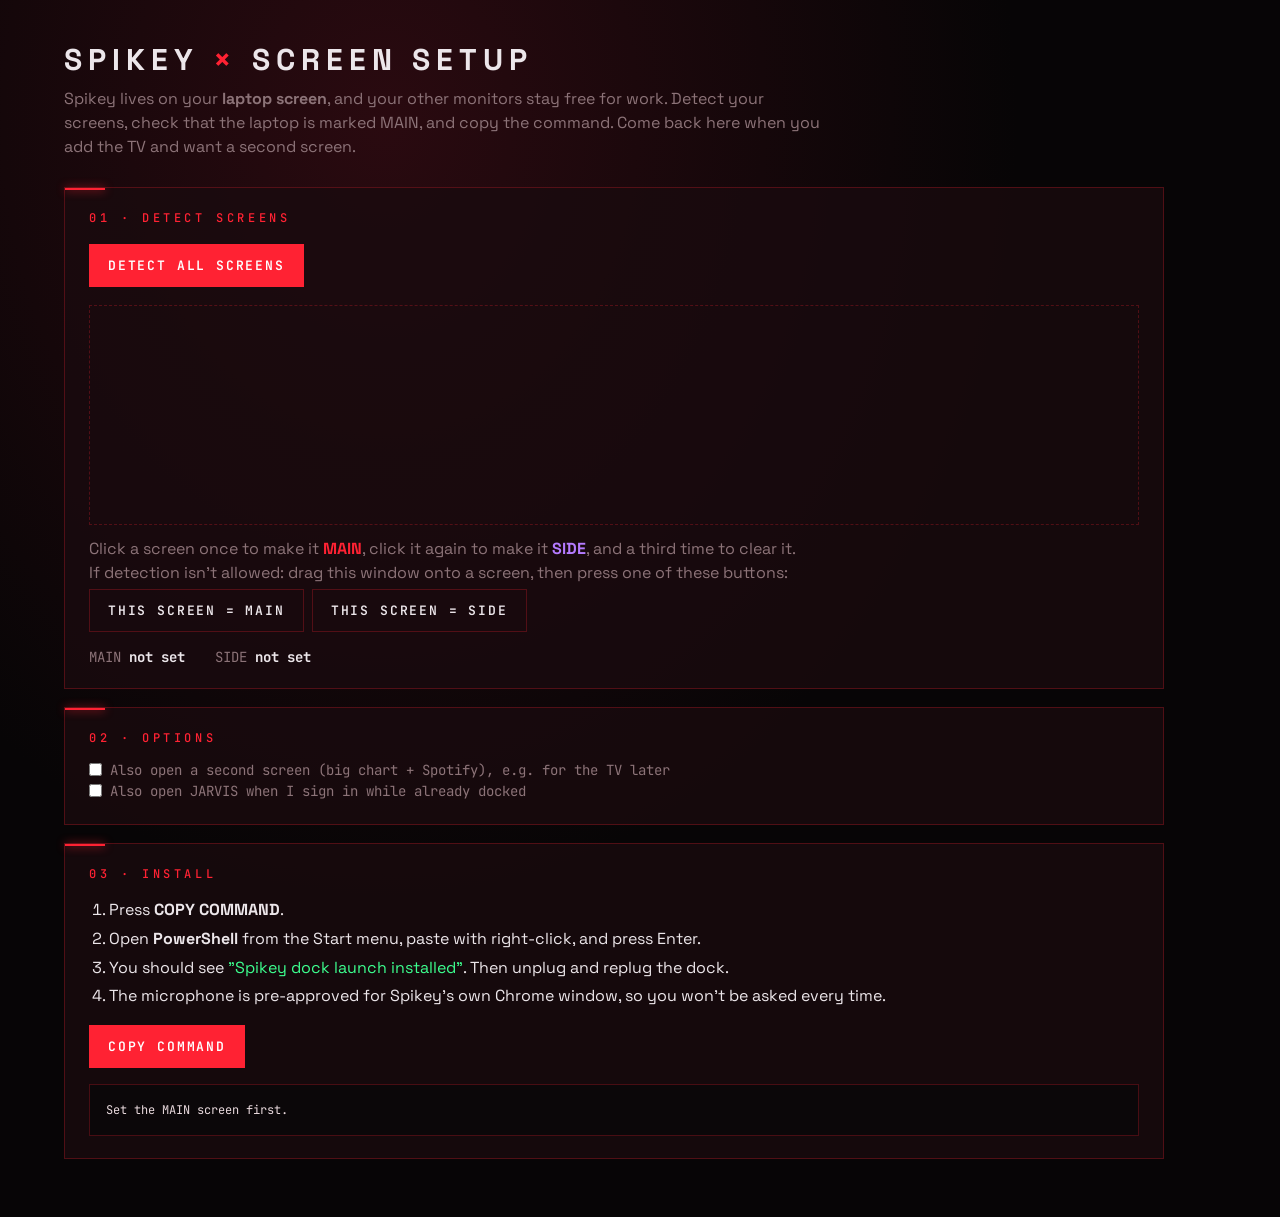
<file: spikey-src/device/spikey-setup.html>
<!DOCTYPE html>
<html lang="en">
<head>
<meta charset="utf-8">
<meta name="viewport" content="width=device-width, initial-scale=1">
<title>Spikey Screen Setup</title>
<link href="https://fonts.googleapis.com/css2?family=Space+Grotesk:wght@400;500;700&family=JetBrains+Mono:wght@400;500&display=swap" rel="stylesheet">
<style>
  :root{--bg:#070506;--panel:rgba(26,10,14,.8);--line:rgba(255,34,51,.25);--red:#ff2233;--uv:#b57bff;--good:#3dff8f;--txt:#ece6ea;--mute:#8c7378}
  *{box-sizing:border-box;margin:0;padding:0}
  body{background:radial-gradient(ellipse at 30% 10%,#2a0a10,transparent 50%),var(--bg);color:var(--txt);font-family:'Space Grotesk',sans-serif;min-height:100vh;padding:40px 5vw}
  h1{font-size:30px;letter-spacing:.2em}h1 b{color:var(--red)}
  .sub{color:var(--mute);margin:8px 0 28px;font-size:16px;max-width:760px;line-height:1.5}
  .step{background:var(--panel);border:1px solid var(--line);padding:22px 24px;margin-bottom:18px;max-width:1100px;position:relative}
  .step::before{content:"";position:absolute;left:0;top:0;width:40px;height:2px;background:var(--red);box-shadow:0 0 10px var(--red)}
  .step h2{font:500 12px 'JetBrains Mono';letter-spacing:.3em;color:var(--red);margin-bottom:14px}
  button{font:600 13px 'JetBrains Mono';letter-spacing:.14em;padding:12px 18px;background:transparent;color:var(--txt);border:1px solid var(--line);cursor:pointer;margin:4px 8px 4px 0}
  button:hover{border-color:var(--red)}
  button.main{background:var(--red);border-color:var(--red);color:#fff}
  button.side{background:var(--uv);border-color:var(--uv);color:#000}
  #map{position:relative;height:220px;border:1px dashed var(--line);margin-top:14px}
  .mon{position:absolute;border:1px solid var(--mute);background:rgba(255,255,255,.03);display:flex;flex-direction:column;align-items:center;justify-content:center;gap:4px;font:500 12px 'JetBrains Mono';cursor:pointer;text-align:center;padding:4px}
  .mon.main{border-color:var(--red);background:rgba(255,34,51,.18)}
  .mon.side{border-color:var(--uv);background:rgba(181,123,255,.18)}
  .mon small{color:var(--mute);font-size:10px}
  .mon b{font-size:11px;letter-spacing:.15em}
  .row{display:flex;gap:30px;flex-wrap:wrap;margin-top:12px;font:400 14px 'JetBrains Mono'}
  .row span{color:var(--mute)}
  pre{background:#0b0709;border:1px solid var(--line);padding:16px;font:400 12px/1.5 'JetBrains Mono';color:#e9d9dd;max-height:300px;overflow:auto;white-space:pre-wrap;word-break:break-all;margin-top:12px}
  .ok{color:var(--good)}.warn{color:#ffb547}
  ol{margin:10px 0 0 20px;line-height:1.8;color:var(--txt)}
  label{display:inline-flex;align-items:center;gap:8px;font:400 14px 'JetBrains Mono';color:var(--mute);margin-right:18px}
</style>
</head>
<body>
<h1>SPIKEY <b>×</b> SCREEN SETUP</h1>
<p class="sub">Spikey lives on your <b>laptop screen</b>, and your other monitors stay free for work. Detect your screens, check that the laptop is marked MAIN, and copy the command. Come back here when you add the TV and want a second screen.</p>

<div class="step">
  <h2>01 · DETECT SCREENS</h2>
  <button id="detect" class="main">DETECT ALL SCREENS</button>
  <span id="detectMsg" style="font:400 13px 'JetBrains Mono';color:var(--mute)"></span>
  <div id="map"></div>
  <p class="sub" style="margin:12px 0 0">Click a screen once to make it <b style="color:var(--red)">MAIN</b>, click it again to make it <b style="color:var(--uv)">SIDE</b>, and a third time to clear it.<br>
  If detection isn't allowed: drag this window onto a screen, then press one of these buttons:</p>
  <button id="hereMain">THIS SCREEN = MAIN</button><button id="hereSide">THIS SCREEN = SIDE</button>
  <div class="row"><div><span>MAIN </span><b id="mainInfo">not set</b></div><div><span>SIDE </span><b id="sideInfo">not set</b></div></div>
</div>

<div class="step">
  <h2>02 · OPTIONS</h2>
  <label><input type="checkbox" id="optSide"> Also open a second screen (big chart + Spotify), e.g. for the TV later</label>
  <label><input type="checkbox" id="optLogon"> Also open JARVIS when I sign in while already docked</label>
</div>

<div class="step">
  <h2>03 · INSTALL</h2>
  <ol>
    <li>Press <b>COPY COMMAND</b>.</li>
    <li>Open <b>PowerShell</b> from the Start menu, paste with right-click, and press Enter.</li>
    <li>You should see <span class="ok">"Spikey dock launch installed"</span>. Then unplug and replug the dock.</li>
    <li>The microphone is pre-approved for Spikey's own Chrome window, so you won't be asked every time.</li>
  </ol>
  <button id="copy" class="main" style="margin-top:14px">COPY COMMAND</button>
  <span id="copyMsg" style="font:400 13px 'JetBrains Mono'"></span>
  <pre id="out">Set the MAIN screen first.</pre>
</div>

<script>
const S = {screens:[], main:null, side:null};
const $ = id => document.getElementById(id);
const fmt = s => s ? `${s.label || 'Screen'} · ${s.width}×${s.height} at (${s.left}, ${s.top})` : 'not set';

function draw(){
  const map = $('map'); map.innerHTML = '';
  const list = S.screens.length ? S.screens : [S.main, S.side].filter(Boolean);
  if (!list.length) return;
  const minX = Math.min(...list.map(s => s.left)), minY = Math.min(...list.map(s => s.top));
  const maxX = Math.max(...list.map(s => s.left + s.width)), maxY = Math.max(...list.map(s => s.top + s.height));
  const sc = Math.min((map.clientWidth - 20)/(maxX - minX), (map.clientHeight - 20)/(maxY - minY));
  list.forEach(s => {
    const d = document.createElement('div');
    const role = S.main && same(S.main, s) ? 'main' : S.side && same(S.side, s) ? 'side' : '';
    d.className = 'mon ' + role;
    d.style.left = (10 + (s.left - minX)*sc) + 'px'; d.style.top = (10 + (s.top - minY)*sc) + 'px';
    d.style.width = (s.width*sc - 6) + 'px'; d.style.height = (s.height*sc - 6) + 'px';
    d.innerHTML = `<b>${role ? role.toUpperCase() : '—'}</b>${s.label || 'Screen'}<small>${s.width}×${s.height}${s.isPrimary ? ' · primary' : ''}</small>`;
    d.onclick = () => {
      if (role === ''){ S.main = s; if (S.side && same(S.side, s)) S.side = null; }
      else if (role === 'main'){ S.main = null; S.side = s; }
      else { S.side = null; }
      update();
    };
    map.appendChild(d);
  });
}
const same = (a, b) => a.left === b.left && a.top === b.top && a.width === b.width;

$('detect').onclick = async () => {
  try{
    if (!('getScreenDetails' in window)) throw new Error('unsupported');
    const d = await window.getScreenDetails();
    S.screens = d.screens.map(s => ({left:s.left, top:s.top, width:s.width, height:s.height, label:(s.isInternal ? 'LAPTOP · ' : '') + (s.label || 'Screen'), isPrimary:s.isPrimary, isInternal:s.isInternal}));
    const lap = S.screens.find(s => s.isInternal);
    if (lap && !S.main) S.main = lap;
    $('detectMsg').innerHTML = `<span class="ok">Found ${S.screens.length} screens.</span>` + (lap ? ` <span class="ok">Laptop screen found and set as MAIN.</span>` : ` <span class="warn">I couldn't tell which one is the laptop. Click it to set it as MAIN.</span>`);
    update();
  }catch(e){
    $('detectMsg').innerHTML = `<span class="warn">Automatic detection isn't available here. Use the "THIS SCREEN" buttons below instead.</span>`;
  }
};
const here = () => ({left: screen.availLeft ?? window.screenX, top: screen.availTop ?? window.screenY, width: screen.width, height: screen.height, label: 'Screen at ' + (screen.availLeft ?? window.screenX)});
$('hereMain').onclick = () => { S.main = here(); update(); };
$('hereSide').onclick = () => { S.side = here(); update(); };
$('optSide').onchange = update; $('optLogon').onchange = update;

function build(){
  if (!S.main) return 'Set the MAIN screen first.';
  const useSide = $('optSide').checked && S.side;
  const spec = x => `${x.left},${x.top},${x.width},${x.height}`;
  const lines = [`main=${spec(S.main)}`].concat(useSide ? [`side=${spec(S.side)}`] : []);
  return `$root = Join-Path $env:USERPROFILE 'Documents\\Spikey'
if (-not (Test-Path (Join-Path $root 'spikey-watch.txt'))) { 'spikey-watch.txt is missing from Documents\\Spikey'; return }
@(${lines.map(l => `'${l}'`).join(', ')}) | Set-Content -Path (Join-Path $root 'spikey-screens.txt') -Encoding UTF8
# stop and remove the old watcher
Stop-ScheduledTask -TaskName 'DockWatch' -ErrorAction SilentlyContinue
Unregister-ScheduledTask -TaskName 'DockWatch' -Confirm:$false -ErrorAction SilentlyContinue
Stop-ScheduledTask -TaskName 'Spikey' -ErrorAction SilentlyContinue
Get-CimInstance Win32_Process -Filter "Name='powershell.exe'" | Where-Object { $_.CommandLine -like '*dockwatch*' -or $_.CommandLine -like '*spikey-watch*' } | ForEach-Object { Stop-Process -Id $_.ProcessId -Force -ErrorAction SilentlyContinue }
# the new watcher: starts at sign-in, and restarts itself every 5 minutes if it ever stops
$a = New-ScheduledTaskAction -Execute 'powershell.exe' -Argument '-NoProfile -WindowStyle Hidden -Command "Invoke-Expression (Get-Content -Raw (Join-Path $env:USERPROFILE ''Documents\\Spikey\\spikey-watch.txt''))"'
$t1 = New-ScheduledTaskTrigger -AtLogOn -User "$env:USERDOMAIN\\$env:USERNAME"
$t2 = New-ScheduledTaskTrigger -Once -At (Get-Date) -RepetitionInterval (New-TimeSpan -Minutes 5) -RepetitionDuration (New-TimeSpan -Days 3650)
$s = New-ScheduledTaskSettingsSet -AllowStartIfOnBatteries -DontStopIfGoingOnBatteries -ExecutionTimeLimit 0 -MultipleInstances IgnoreNew -StartWhenAvailable
Register-ScheduledTask -TaskName 'Spikey' -Action $a -Trigger $t1,$t2 -Settings $s -Force | Out-Null
Start-ScheduledTask -TaskName 'Spikey'
'Spikey dock launch installed. MAIN: ${S.main.width}x${S.main.height} at ${S.main.left},${S.main.top}${useSide ? ` / SIDE: ${S.side.width}x${S.side.height} at ${S.side.left},${S.side.top}` : ''}'`;
}
function update(){ $('mainInfo').textContent = fmt(S.main); $('sideInfo').textContent = fmt(S.side); draw(); $('out').textContent = build(); }
$('copy').onclick = async () => {
  if (!S.main){ $('copyMsg').innerHTML = '<span class="warn">Set the MAIN screen first.</span>'; return; }
  try{ await navigator.clipboard.writeText($('out').textContent); $('copyMsg').innerHTML = '<span class="ok">Copied. Now paste it into PowerShell.</span>'; }
  catch{ const r = document.createRange(); r.selectNodeContents($('out')); getSelection().removeAllRanges(); getSelection().addRange(r); $('copyMsg').innerHTML = '<span class="warn">Selected. Press Ctrl+C.</span>'; }
};
addEventListener('resize', draw);
</script>
</body>
</html>
</file>
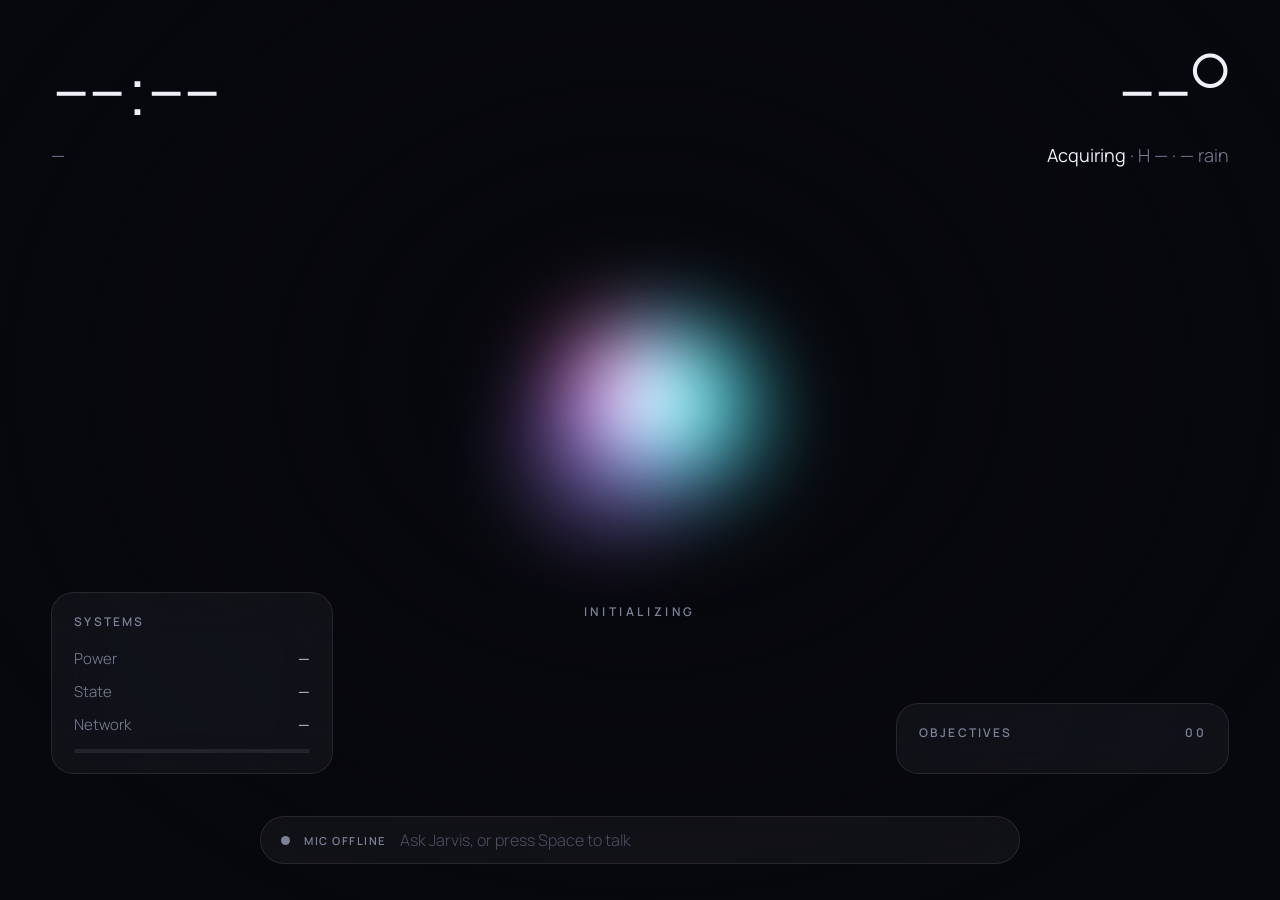
<file: spikey-src/src/halo.html>
<!DOCTYPE html>
<html lang="en">
<head>
<meta charset="utf-8">
<meta name="viewport" content="width=device-width, initial-scale=1">
<title>J.A.R.V.I.S. · Halo</title>
<link href="https://fonts.googleapis.com/css2?family=Manrope:wght@200;300;400;600&display=swap" rel="stylesheet">
<style>
  :root{ --bg:#07080d; --glass:rgba(255,255,255,.045); --edge:rgba(255,255,255,.09); --txt:#eef1f8; --mute:#7b8196; --a:#6ee7ff; --b:#a78bfa; --c:#f472b6; }
  *{box-sizing:border-box;margin:0;padding:0}
  html,body{height:100%;overflow:hidden}
  body{background:var(--bg);color:var(--txt);font-family:'Manrope',system-ui,sans-serif}
  canvas#fx{position:fixed;inset:0;width:100%;height:100%;filter:blur(38px) saturate(1.3)}
  .veil{position:fixed;inset:0;background:radial-gradient(ellipse at 50% 42%,transparent 0 22%,rgba(7,8,13,.55) 55%,var(--bg) 85%);pointer-events:none}

  .top{position:fixed;top:5vh;left:4vw;right:4vw;display:flex;justify-content:space-between;align-items:flex-start}
  .clock{font-weight:200;font-size:clamp(64px,7.5vw,128px);letter-spacing:-.04em;line-height:.9}
  .clock small{font-size:.25em;font-weight:400;letter-spacing:0;color:var(--mute);margin-left:.3em}
  .date{font-size:18px;font-weight:300;color:var(--mute);margin-top:12px}
  .wx{text-align:right}
  .wx .temp{font-weight:200;font-size:clamp(64px,7.5vw,128px);letter-spacing:-.04em;line-height:.9}
  .wx .cond{font-size:18px;font-weight:300;color:var(--mute);margin-top:12px}
  .wx .cond b{font-weight:400;color:var(--txt)}

  #orb{position:fixed;left:50%;top:46%;width:34vh;aspect-ratio:1;transform:translate(-50%,-50%);border-radius:50%;cursor:pointer}
  .center{position:fixed;left:50%;top:67%;transform:translateX(-50%);width:min(820px,70vw);text-align:center}
  #stateLabel{font-size:12px;font-weight:600;letter-spacing:.3em;color:var(--mute);text-transform:uppercase}
  body[data-mode="listening"] #stateLabel{color:var(--a)}
  body[data-speaking="1"] #stateLabel{color:var(--c)}
  #transcript{font-size:17px;font-weight:300;color:var(--mute);min-height:1.5em;margin-top:18px}
  #transcript[data-live="1"]{color:var(--txt)}
  #reply{font-size:clamp(22px,2vw,32px);font-weight:300;line-height:1.35;min-height:2.7em;margin-top:8px;letter-spacing:-.01em}

  .card{position:fixed;background:var(--glass);border:1px solid var(--edge);border-radius:22px;padding:20px 22px;backdrop-filter:blur(24px) saturate(1.4)}
  .card h4{font-size:12px;font-weight:600;letter-spacing:.18em;color:var(--mute);text-transform:uppercase;margin-bottom:12px;display:flex;justify-content:space-between}
  .tasks{right:4vw;bottom:14vh;width:min(360px,26vw)}
  ol#tasks{list-style:none;max-height:28vh;overflow:auto}
  ol#tasks li{display:flex;gap:12px;align-items:baseline;padding:9px 0;font-size:16px;font-weight:300;border-top:1px solid var(--edge)}
  ol#tasks li:first-child{border-top:0}
  ol#tasks li b{font-weight:600;font-size:11px;color:var(--b)}
  ol#tasks li.empty{color:var(--mute)}
  .sys{left:4vw;bottom:14vh;width:min(300px,22vw)}
  .kv{display:flex;justify-content:space-between;padding:6px 0;font-size:15px;font-weight:300}
  .kv span:first-child{color:var(--mute)}
  .pw{height:4px;border-radius:4px;background:rgba(255,255,255,.08);margin-top:8px;overflow:hidden}
  .pw i{display:block;height:100%;border-radius:4px;background:linear-gradient(90deg,var(--a),var(--b))}
  body[data-lowbatt="1"] .pw i{background:#fb7185}

  .bar{position:fixed;left:50%;bottom:4vh;transform:translateX(-50%);width:min(760px,60vw);display:flex;align-items:center;gap:14px;
    background:var(--glass);border:1px solid var(--edge);border-radius:999px;padding:12px 20px;backdrop-filter:blur(24px)}
  .dot{width:9px;height:9px;border-radius:50%;background:var(--mute);flex:none}
  .dot.on{background:#34d399;box-shadow:0 0 12px #34d399}.dot.off{background:#fb7185}
  #micLabel{font-size:11px;font-weight:600;letter-spacing:.14em;color:var(--mute);white-space:nowrap}
  #cmd{flex:1;background:transparent;border:0;color:var(--txt);font:300 16px 'Manrope';outline:none}
  #cmd::placeholder{color:#4b5063}

  #holo{position:fixed;left:50%;top:46%;width:min(480px,80vw);z-index:5;background:rgba(20,22,32,.72);border:1px solid var(--edge);border-radius:28px;padding:26px 28px;
    backdrop-filter:blur(30px) saturate(1.5);transform:translate(-50%,-50%) scale(.92);opacity:0;pointer-events:none;transition:.45s cubic-bezier(.2,.9,.2,1);
    box-shadow:0 30px 80px rgba(0,0,0,.5)}
  #holo.show{opacity:1;transform:translate(-50%,-50%) scale(1);pointer-events:auto}
  #holoTitle{font-size:12px;font-weight:600;letter-spacing:.2em;color:var(--mute);margin-bottom:14px}
  .hrow{display:flex;justify-content:space-between;gap:20px;padding:10px 0;border-top:1px solid var(--edge);font-size:17px;font-weight:300}
  .hrow span:last-child{color:var(--mute)}
  .hbig{font-weight:200;font-size:76px;letter-spacing:-.04em;line-height:1;margin-bottom:6px}
  #activate{position:fixed;inset:0;z-index:9;display:none;place-items:center;background:rgba(7,8,13,.8);cursor:pointer;font-weight:300;font-size:22px;letter-spacing:.1em}
  #activate.show{display:grid}
</style>
</head>
<body data-mode="idle">
<canvas id="fx"></canvas>
<div class="veil"></div>

<div class="top">
  <div>
    <div class="clock"><span id="clock">--:--</span><small id="ampm"></small></div>
    <div class="date" id="date">—</div>
  </div>
  <div class="wx">
    <div class="temp" id="temp">--°</div>
    <div class="cond"><b id="cond">Acquiring</b> · H <span id="hilo">—</span> · <span id="rain">—</span> rain</div>
  </div>
</div>

<div id="orb" title="Click or press Space to talk"></div>

<div class="center">
  <div id="stateLabel">Initializing</div>
  <div id="transcript"></div>
  <div id="reply"></div>
</div>

<div class="card sys">
  <h4>Systems</h4>
  <div class="kv"><span>Power</span><span id="batt">—</span></div>
  <div class="kv"><span>State</span><span id="battState">—</span></div>
  <div class="kv"><span>Network</span><span id="net">—</span></div>
  <div class="pw"><i id="battBar" style="width:0"></i></div>
</div>

<div class="card tasks">
  <h4><span>Objectives</span><span id="taskCount">00</span></h4>
  <ol id="tasks"></ol>
</div>

<div class="bar">
  <span class="dot" id="micDot"></span><span id="micLabel">MIC OFFLINE</span>
  <input id="cmd" placeholder="Ask Jarvis, or press Space to talk" autocomplete="off">
</div>

<div id="holo"><div id="holoTitle"></div><div id="holoBody"></div></div>
<div id="activate">Tap to wake Jarvis</div>

<script>
/* ===== Halo visuals: soft living light that swells with voice ===== */
(() => {
  const cv = document.getElementById('fx'), ctx = cv.getContext('2d');
  let W, H;
  const resize = () => { W = cv.width = innerWidth/2; H = cv.height = innerHeight/2; };   // half-res: it's blurred anyway
  addEventListener('resize', resize); resize();
  const blobs = [
    {c:[110,231,255], ph:0,   sp:.5},
    {c:[167,139,250], ph:2.1, sp:.37},
    {c:[244,114,182], ph:4.2, sp:.43},
    {c:[110,231,255], ph:5.3, sp:.29}
  ];
  let s = 0, t = 0;
  function frame(){
    t += 1/60;
    const JV = window.JV || {level:0};
    s += ((JV.level||0) - s) * 0.1;
    const sleep = JV.mode === 'sleep', listening = JV.mode === 'listening';
    ctx.clearRect(0,0,W,H);
    const cx = W/2, cy = H*0.46, base = Math.min(W,H)*0.13 * (sleep ? .6 : 1) * (1 + s*0.55 + (listening ? .12 : 0));
    ctx.globalCompositeOperation = 'lighter';
    for (const b of blobs){
      const ox = Math.cos(t*b.sp + b.ph) * base*0.45 * (1 + s), oy = Math.sin(t*b.sp*1.3 + b.ph) * base*0.35 * (1 + s);
      const r = base * (0.9 + 0.15*Math.sin(t*1.7 + b.ph) + s*0.4);
      const g = ctx.createRadialGradient(cx+ox, cy+oy, 0, cx+ox, cy+oy, r);
      const a = sleep ? .25 : .75;
      g.addColorStop(0, `rgba(${b.c},${a})`); g.addColorStop(1, `rgba(${b.c},0)`);
      ctx.fillStyle = g; ctx.beginPath(); ctx.arc(cx+ox, cy+oy, r, 0, Math.PI*2); ctx.fill();
    }
    ctx.globalCompositeOperation = 'source-over';
    requestAnimationFrame(frame);
  }
  requestAnimationFrame(frame);
})();
</script>
<script>
{{ENGINE}}
</script>
</body>
</html>
</file>
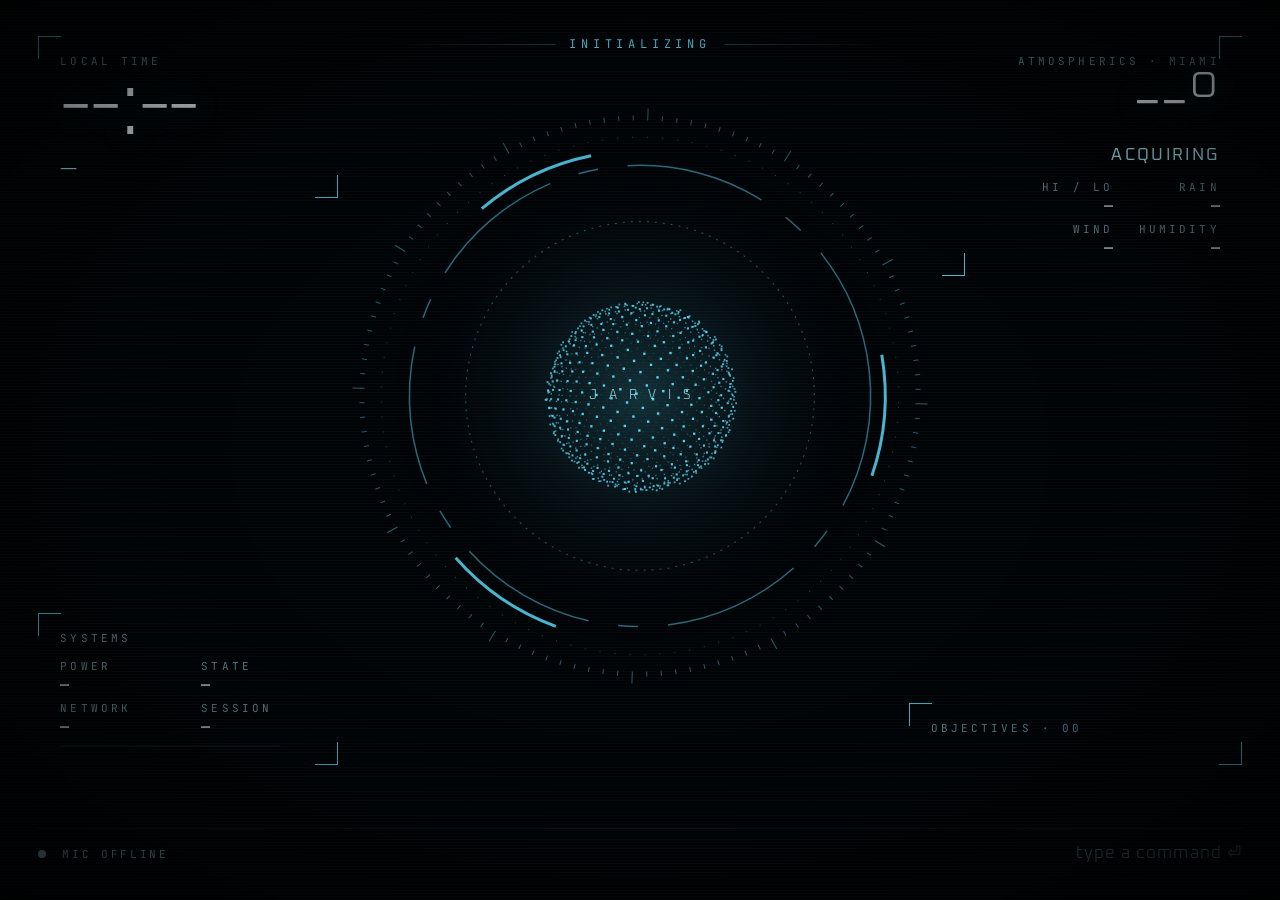
<file: spikey-src/src/mark7.html>
<!DOCTYPE html>
<html lang="en">
<head>
<meta charset="utf-8">
<meta name="viewport" content="width=device-width, initial-scale=1">
<title>J.A.R.V.I.S. · Mark VII</title>
<link href="https://fonts.googleapis.com/css2?family=Oxanium:wght@200;300;500;700&family=JetBrains+Mono:wght@300;400&display=swap" rel="stylesheet">
<style>
  :root{ --c:#5ce1ff; --c2:#9ff3ff; --amber:#ffb547; --dim:rgba(92,225,255,.28); --faint:rgba(92,225,255,.07); --txt:#d9f7ff; --mute:#5f8894; --bg:#010407; }
  *{box-sizing:border-box;margin:0;padding:0}
  html,body{height:100%;overflow:hidden;background:var(--bg);color:var(--txt);font-family:'Oxanium',sans-serif}
  canvas#fx{position:fixed;inset:0;width:100%;height:100%}
  body::after{content:"";position:fixed;inset:0;pointer-events:none;background:
    radial-gradient(ellipse at center,transparent 45%,rgba(0,0,0,.75) 100%),
    repeating-linear-gradient(0deg,rgba(255,255,255,.018) 0 1px,transparent 1px 3px)}
  .mono{font-family:'JetBrains Mono',monospace}
  .k{font-family:'JetBrains Mono',monospace;font-size:11px;letter-spacing:.28em;color:var(--mute);text-transform:uppercase}

  /* corner modules — bracket frames, no boxes */
  .mod{position:fixed;padding:18px 22px;min-width:300px}
  .mod::before,.mod::after{content:"";position:absolute;width:22px;height:22px;border:1px solid var(--c);opacity:.8}
  .mod::before{top:0;left:0;border-right:0;border-bottom:0}
  .mod::after{bottom:0;right:0;border-left:0;border-top:0}
  .tl{top:4vh;left:3vw}.tr{top:4vh;right:3vw;text-align:right}.bl{bottom:15vh;left:3vw}.br{bottom:15vh;right:3vw;width:min(380px,26vw)}
  .tr::before{left:auto;right:0;border-left:1px solid var(--c);border-right:0}
  .tr::after{right:auto;left:0;border-right:1px solid var(--c);border-left:0}
  .clock{font-weight:200;font-size:clamp(56px,7vw,112px);line-height:.9;letter-spacing:-.02em;color:#effcff;text-shadow:0 0 30px rgba(92,225,255,.35)}
  .clock small{font-size:.28em;font-weight:500;letter-spacing:.1em;color:var(--c);margin-left:.4em;vertical-align:.9em}
  .clock sup{font-size:.22em;font-weight:300;color:var(--mute);font-family:'JetBrains Mono';vertical-align:1.4em}
  .date{margin-top:10px;font-size:17px;letter-spacing:.18em;text-transform:uppercase;color:var(--c2)}
  .temp{font-weight:200;font-size:clamp(56px,6vw,96px);line-height:.9;color:#effcff;text-shadow:0 0 30px rgba(92,225,255,.35)}
  .cond{margin-top:8px;font-size:17px;letter-spacing:.14em;text-transform:uppercase;color:var(--c2)}
  .grid{display:grid;grid-template-columns:auto auto;gap:6px 26px;margin-top:14px}
  .grid div{display:flex;flex-direction:column;gap:2px}
  .tr .grid{justify-content:end;text-align:right}
  .v{font-family:'JetBrains Mono';font-size:15px;color:#effcff}
  .meter{height:2px;background:var(--faint);margin-top:8px;width:220px}
  .meter i{display:block;height:100%;background:var(--c);box-shadow:0 0 12px var(--c);transition:width .6s}
  body[data-lowbatt="1"] .meter i{background:#ff5470;box-shadow:0 0 12px #ff5470}
  ol#tasks{list-style:none;margin-top:12px;max-height:30vh;overflow:auto}
  ol#tasks li{display:flex;gap:14px;padding:8px 0;border-bottom:1px solid var(--faint);font-size:16px;letter-spacing:.03em}
  ol#tasks li b{font-family:'JetBrains Mono';font-weight:300;font-size:12px;color:var(--c);padding-top:3px}
  ol#tasks li.empty{color:var(--mute)}

  /* status strip top-center */
  .strip{position:fixed;top:4vh;left:50%;transform:translateX(-50%);display:flex;align-items:center;gap:14px}
  .strip .line{width:12vw;height:1px;background:linear-gradient(90deg,transparent,var(--dim))}
  .strip .line.r{background:linear-gradient(90deg,var(--dim),transparent)}
  #stateLabel{font-family:'JetBrains Mono';font-size:12px;letter-spacing:.4em;color:var(--c);white-space:nowrap}
  body[data-mode="listening"] #stateLabel{color:#fff;text-shadow:0 0 10px var(--c)}
  body[data-speaking="1"] #stateLabel{color:var(--amber)}

  /* centre readouts */
  #orb{position:fixed;left:50%;top:44%;width:min(36vh,28vw);aspect-ratio:1;transform:translate(-50%,-50%);border-radius:50%;cursor:pointer}
  .name{position:fixed;left:50%;top:44%;transform:translate(-50%,-50%);font-weight:300;letter-spacing:.9em;padding-left:.9em;font-size:13px;color:var(--c2);pointer-events:none;opacity:.85}
  .talk{position:fixed;left:50%;bottom:13vh;transform:translateX(-50%);width:min(900px,60vw);text-align:center}
  #transcript{font-family:'JetBrains Mono';font-size:15px;color:var(--mute);min-height:1.4em;letter-spacing:.04em}
  #transcript[data-live="1"]{color:var(--c2)}
  #transcript:not(:empty)::before{content:"› "}
  #reply{margin-top:12px;font-size:clamp(20px,1.7vw,28px);font-weight:300;line-height:1.35;min-height:2.7em;color:#effcff}

  /* command bar */
  .bar{position:fixed;left:3vw;right:3vw;bottom:4vh;display:flex;align-items:center;gap:16px;border-top:1px solid var(--faint);padding-top:14px}
  .dot{width:8px;height:8px;border-radius:50%;background:var(--mute);flex:none}
  .dot.on{background:#5dffb0;box-shadow:0 0 10px #5dffb0}.dot.off{background:#ff5470;box-shadow:0 0 10px #ff5470}
  #micLabel{font-family:'JetBrains Mono';font-size:11px;letter-spacing:.24em;color:var(--mute);white-space:nowrap}
  #cmd{flex:1;background:transparent;border:0;color:#effcff;font:300 17px 'Oxanium';letter-spacing:.06em;outline:none;text-align:right}
  #cmd::placeholder{color:#35545c}

  /* holo */
  #holo{position:fixed;left:50%;top:44%;width:min(540px,80vw);padding:28px 32px;transform:translate(-50%,-50%) scale(.6);opacity:0;pointer-events:none;
    transition:.5s cubic-bezier(.2,.9,.2,1);background:rgba(2,16,22,.78);backdrop-filter:blur(8px);border:1px solid var(--dim);
    box-shadow:0 0 80px rgba(92,225,255,.18);z-index:5}
  #holo.show{opacity:1;transform:translate(-50%,-50%) scale(1);pointer-events:auto}
  #holo::before{content:"";position:absolute;left:0;top:0;height:1px;width:100%;background:linear-gradient(90deg,transparent,var(--c),transparent)}
  #holoTitle{font-family:'JetBrains Mono';font-size:12px;letter-spacing:.4em;color:var(--c);margin-bottom:16px}
  .hrow{display:flex;justify-content:space-between;gap:20px;padding:9px 0;border-bottom:1px solid var(--faint);font-size:18px}
  .hrow span:last-child{font-family:'JetBrains Mono';font-size:14px;color:var(--c2)}
  .hbig{font-weight:200;font-size:72px;line-height:1;margin-bottom:8px}
  #activate{position:fixed;inset:0;display:none;place-items:center;background:rgba(0,0,0,.7);z-index:9;cursor:pointer;font-family:'JetBrains Mono';letter-spacing:.5em;color:var(--c)}
  #activate.show{display:grid}
</style>
</head>
<body data-mode="idle">
<canvas id="fx"></canvas>

<div class="strip"><span class="line"></span><span id="stateLabel">INITIALIZING</span><span class="line r"></span></div>

<div class="mod tl">
  <div class="k">Local time</div>
  <div class="clock"><span id="clock">--:--</span><small id="ampm"></small><sup id="seconds"></sup></div>
  <div class="date" id="date">—</div>
</div>

<div class="mod tr">
  <div class="k">Atmospherics · Miami</div>
  <div class="temp" id="temp">--°</div>
  <div class="cond" id="cond">Acquiring</div>
  <div class="grid">
    <div><span class="k">Hi / Lo</span><span class="v" id="hilo">—</span></div>
    <div><span class="k">Rain</span><span class="v" id="rain">—</span></div>
    <div><span class="k">Wind</span><span class="v" id="wind">—</span></div>
    <div><span class="k">Humidity</span><span class="v" id="hum">—</span></div>
  </div>
</div>

<div class="mod bl">
  <div class="k">Systems</div>
  <div class="grid">
    <div><span class="k">Power</span><span class="v" id="batt">—</span></div>
    <div><span class="k">State</span><span class="v" id="battState">—</span></div>
    <div><span class="k">Network</span><span class="v" id="net">—</span></div>
    <div><span class="k">Session</span><span class="v" id="uptime">—</span></div>
  </div>
  <div class="meter"><i id="battBar" style="width:0"></i></div>
</div>

<div class="mod br">
  <div class="k">Objectives · <span id="taskCount">00</span></div>
  <ol id="tasks"></ol>
</div>

<div id="orb" title="Click or press Space to talk"></div>
<div class="name">JARVIS</div>

<div class="talk"><div id="transcript"></div><div id="reply"></div></div>

<div id="holo"><div id="holoTitle"></div><div id="holoBody"></div></div>

<div class="bar">
  <span class="dot" id="micDot"></span><span id="micLabel">MIC OFFLINE</span>
  <input id="cmd" placeholder="type a command ⏎" autocomplete="off">
</div>
<div id="activate">CLICK TO ACTIVATE</div>

<script>
/* ===== Mark VII visuals: voice-reactive particle sphere + rotating instrument rings ===== */
(() => {
  const cv = document.getElementById('fx'), ctx = cv.getContext('2d');
  let W, H, DPR;
  const resize = () => { DPR = Math.min(2, devicePixelRatio || 1); W = cv.width = innerWidth*DPR; H = cv.height = innerHeight*DPR; };
  addEventListener('resize', resize); resize();

  const N = 1100, pts = [];
  const ga = Math.PI * (3 - Math.sqrt(5));
  for (let i = 0; i < N; i++){
    const y = 1 - (i/(N-1))*2, r = Math.sqrt(1-y*y), th = ga*i;
    pts.push({x:Math.cos(th)*r, y, z:Math.sin(th)*r, s:Math.random()*Math.PI*2});
  }
  let rot = 0, smooth = 0, t0 = performance.now();
  const freq = new Uint8Array(256);

  function frame(now){
    const t = (now - t0)/1000;
    const JV = window.JV || {level:0};
    smooth += ((JV.level||0) - smooth) * 0.12;
    const cx = W/2, cy = H*0.44, R = Math.min(H*0.125, W*0.095);
    const listening = JV.mode === 'listening', speaking = JV.speaking, sleep = JV.mode === 'sleep';
    const col = speaking ? [255,181,71] : listening ? [200,250,255] : [92,225,255];
    ctx.clearRect(0,0,W,H);

    // soft core glow
    const g = ctx.createRadialGradient(cx,cy,0,cx,cy,R*2.2);
    g.addColorStop(0, `rgba(${col},${sleep?.05:.20 + smooth*.25})`); g.addColorStop(1,'rgba(0,0,0,0)');
    ctx.fillStyle = g; ctx.beginPath(); ctx.arc(cx,cy,R*2.2,0,Math.PI*2); ctx.fill();

    // particle sphere
    rot += 0.0025 + smooth*0.02;
    const cr = Math.cos(rot), sr = Math.sin(rot), tilt = 0.35, ct = Math.cos(tilt), st = Math.sin(tilt);
    for (const p of pts){
      const wob = 1 + smooth*0.35*Math.sin(p.s + t*6 + p.y*4) + 0.02*Math.sin(t*1.3 + p.s);
      let x = p.x*cr - p.z*sr, z = p.x*sr + p.z*cr, y = p.y;
      const y2 = y*ct - z*st; z = y*st + z*ct; y = y2;
      const persp = 1/(1.9 - z*0.6);
      const px = cx + x*R*wob*persp*1.5, py = cy + y*R*wob*persp*1.5;
      const a = (sleep ? .15 : .25 + (z+1)*.35) ;
      ctx.fillStyle = `rgba(${col},${a})`;
      const sz = (0.6 + (z+1)*0.9)*DPR;
      ctx.fillRect(px, py, sz, sz);
    }

    // radial spectrum ring from the mic
    if (JV.analyser && !sleep){
      JV.analyser.getByteFrequencyData(freq);
      const bins = 96, rr = R*1.75;
      ctx.strokeStyle = `rgba(${col},.55)`; ctx.lineWidth = 2*DPR;
      ctx.beginPath();
      for (let i = 0; i < bins; i++){
        const v = speaking ? smooth*Math.random() : freq[4 + i]/255;
        const a = (i/bins)*Math.PI*2 - Math.PI/2, len = 4*DPR + v*R*0.35;
        ctx.moveTo(cx + Math.cos(a)*rr, cy + Math.sin(a)*rr);
        ctx.lineTo(cx + Math.cos(a)*(rr+len), cy + Math.sin(a)*(rr+len));
      }
      ctx.stroke();
    }

    // instrument rings
    const ring = (r, w, dash, speed, alpha) => {
      ctx.save(); ctx.translate(cx,cy); ctx.rotate(t*speed);
      ctx.strokeStyle = `rgba(${col},${alpha})`; ctx.lineWidth = w*DPR; ctx.setLineDash(dash.map(d=>d*DPR));
      ctx.beginPath(); ctx.arc(0,0,r,0,Math.PI*2); ctx.stroke(); ctx.restore();
    };
    ring(R*1.55, 1, [2,6], .05, .35);
    ring(R*2.05, 1.5, [140,30,20,30], -.08, .45);
    ring(R*2.3, 1, [1,14], .03, .3);
    // arc segments
    ctx.save(); ctx.translate(cx,cy); ctx.rotate(-t*.12);
    ctx.strokeStyle = `rgba(${col},.8)`; ctx.lineWidth = 3*DPR; ctx.setLineDash([]);
    for (let k = 0; k < 3; k++){ ctx.beginPath(); ctx.arc(0,0,R*2.18,k*2.09,k*2.09+0.5); ctx.stroke(); }
    ctx.restore();
    // ticks
    ctx.save(); ctx.translate(cx,cy); ctx.rotate(t*.02);
    ctx.strokeStyle = `rgba(${col},.4)`; ctx.lineWidth = 1*DPR;
    for (let i = 0; i < 120; i++){ const a = i/120*Math.PI*2, l = i%10 ? 5 : 12;
      ctx.beginPath(); ctx.moveTo(Math.cos(a)*R*2.45*1, Math.sin(a)*R*2.45); ctx.lineTo(Math.cos(a)*(R*2.45+l*DPR), Math.sin(a)*(R*2.45+l*DPR)); ctx.stroke(); }
    ctx.restore();

    requestAnimationFrame(frame);
  }
  requestAnimationFrame(frame);
})();
</script>
<script>
{{ENGINE}}
</script>
</body>
</html>
</file>
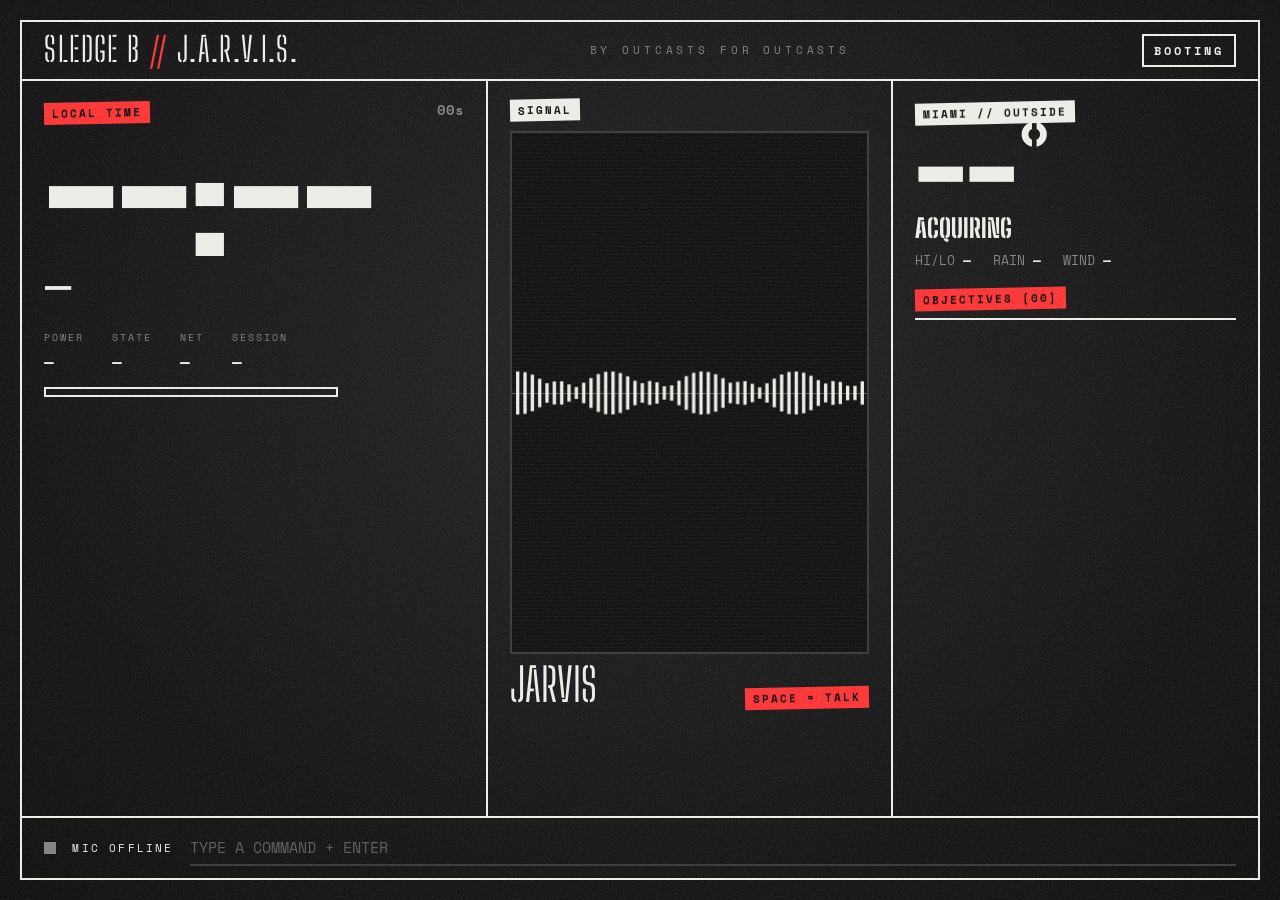
<file: spikey-src/src/sledge.html>
<!DOCTYPE html>
<html lang="en">
<head>
<meta charset="utf-8">
<meta name="viewport" content="width=device-width, initial-scale=1">
<title>J.A.R.V.I.S. · Sledge B</title>
<link href="https://fonts.googleapis.com/css2?family=Big+Shoulders+Stencil+Display:wght@500;800;900&family=Space+Mono:wght@400;700&display=swap" rel="stylesheet">
<style>
  :root{ --ink:#0b0b0b; --concrete:#1a1a1a; --gray:#7d7d7d; --paper:#ecebe6; --red:#ff2d2d; --uv:#8f3bff; --acid:#3dff6e; }
  *{box-sizing:border-box;margin:0;padding:0}
  html,body{height:100%;overflow:hidden}
  body{background:var(--ink);color:var(--paper);font-family:'Space Mono',monospace}
  /* concrete + film grain */
  body::before{content:"";position:fixed;inset:-50%;pointer-events:none;z-index:50;opacity:.13;mix-blend-mode:screen;
    background-image:url("data:image/svg+xml;utf8,<svg xmlns='http://www.w3.org/2000/svg' width='220' height='220'><filter id='n'><feTurbulence type='fractalNoise' baseFrequency='.9' numOctaves='3' stitchTiles='stitch'/><feColorMatrix values='0 0 0 0 1  0 0 0 0 1  0 0 0 0 1  0 0 0 .9 0'/></filter><rect width='100%' height='100%' filter='url(%23n)'/></svg>");
    animation:grain .5s steps(4) infinite}
  @keyframes grain{25%{transform:translate(-3%,2%)}50%{transform:translate(2%,-3%)}75%{transform:translate(-1%,-2%)}}
  body{background:radial-gradient(ellipse at 50% 40%,#1d1d1d 0%,#101010 55%,#060606 100%)}
  .stencil{font-family:'Big Shoulders Stencil Display',sans-serif;text-transform:uppercase;line-height:.82}
  .tape{display:inline-block;background:var(--paper);color:var(--ink);font:700 11px 'Space Mono';letter-spacing:.18em;padding:3px 8px;text-transform:uppercase;transform:rotate(-1.2deg)}
  .tape.red{background:var(--red);color:#000}

  .wrap{position:relative;z-index:1;height:100%;display:grid;grid-template-columns:1.15fr 1fr .9fr;grid-template-rows:auto 1fr auto;gap:0;border:2px solid var(--paper);margin:2.2vh 1.6vw;height:calc(100% - 4.4vh)}
  .cell{border-right:2px solid var(--paper);border-bottom:2px solid var(--paper);padding:18px 22px;position:relative;min-height:0}
  .cell.right{border-right:0}
  header.cell{grid-column:1/-1;display:flex;justify-content:space-between;align-items:center;padding:12px 22px;border-right:0}
  header .brand{font-size:34px;letter-spacing:.04em}
  header .brand em{font-style:normal;color:var(--red)}
  header .motto{font-size:11px;letter-spacing:.35em;color:var(--gray)}
  #stateLabel{font:700 12px 'Space Mono';letter-spacing:.25em;padding:6px 10px;border:2px solid var(--paper)}
  body[data-mode="listening"] #stateLabel{background:var(--acid);color:#000;border-color:var(--acid)}
  body[data-speaking="1"] #stateLabel{background:var(--red);color:#000;border-color:var(--red)}
  body[data-mode="sleep"] #stateLabel{color:var(--gray);border-color:var(--gray)}

  /* left: time */
  .time .clock{font-size:clamp(110px,13vw,230px);font-weight:900;letter-spacing:-.01em;margin-top:10px}
  .time .ampm{font-size:clamp(28px,3vw,52px);font-weight:800;color:var(--red);margin-left:10px}
  .time .date{font-size:clamp(26px,2.6vw,44px);font-weight:800;margin-top:14px;color:var(--paper)}
  .time .secs{position:absolute;right:22px;top:18px;font:700 14px 'Space Mono';color:var(--gray)}
  .sys{display:grid;grid-template-columns:repeat(4,auto);gap:4px 28px;margin-top:28px;justify-content:start}
  .sys span{font-size:10px;letter-spacing:.2em;color:var(--gray);text-transform:uppercase}
  .sys b{font-size:16px}
  .power{height:10px;border:2px solid var(--paper);margin-top:14px;width:70%}
  .power i{display:block;height:100%;background:var(--paper)}
  body[data-lowbatt="1"] .power i{background:var(--red)}

  /* centre: signal */
  .signal{display:flex;flex-direction:column;align-items:stretch}
  .signal > .tape{align-self:flex-start}
  #orb{flex:1;position:relative;cursor:pointer;min-height:0;margin-top:10px;border:2px solid #333;background:#070707}
  #orb canvas{position:absolute;inset:0;width:100%;height:100%}
  .signal .who{display:flex;justify-content:space-between;align-items:baseline;margin-top:12px}
  .signal .who .stencil{font-size:46px}
  #transcript{font-size:14px;color:var(--gray);min-height:1.5em;margin-top:6px}
  #transcript[data-live="1"]{color:var(--acid)}
  #transcript:not(:empty)::before{content:"IN > "}
  #reply{font-family:'Big Shoulders Stencil Display';font-weight:800;text-transform:uppercase;font-size:clamp(24px,2.1vw,36px);line-height:1;min-height:2.1em;margin-top:6px}

  /* right: weather + objectives */
  .right{display:flex;flex-direction:column;gap:18px}
  .wx .temp{font-size:clamp(90px,9vw,160px);font-weight:900}
  .wx .cond{font-size:26px;font-weight:800;color:var(--paper)}
  .wx .row{display:flex;gap:22px;margin-top:10px;font-size:13px;color:var(--gray)}
  .wx .row b{color:var(--paper)}
  ol#tasks{list-style:none;border-top:2px solid var(--paper);flex:1;overflow:auto}
  ol#tasks li{display:flex;gap:12px;padding:9px 0;border-bottom:1px dashed #444;font-size:14px}
  ol#tasks li b{color:var(--red)}
  ol#tasks li.empty{color:var(--gray)}

  footer.cell{grid-column:1/-1;border-bottom:0;border-right:0;display:flex;align-items:center;gap:16px;padding:12px 22px}
  .dot{width:12px;height:12px;background:var(--gray);flex:none}
  .dot.on{background:var(--acid)}.dot.off{background:var(--red)}
  #micLabel{font-size:11px;letter-spacing:.2em;white-space:nowrap}
  #cmd{flex:1;background:transparent;border:0;border-bottom:2px solid #333;color:var(--paper);font:400 15px 'Space Mono';padding:6px 0;outline:none}
  #cmd:focus{border-color:var(--red)}
  #cmd::placeholder{color:#555}

  #holo{position:fixed;left:50%;top:50%;z-index:40;width:min(560px,86vw);background:var(--paper);color:var(--ink);padding:24px 28px 28px;
    transform:translate(-50%,-50%) rotate(-1.5deg) scale(.4);opacity:0;pointer-events:none;transition:.35s cubic-bezier(.2,1.4,.3,1);box-shadow:14px 14px 0 var(--red)}
  #holo.show{opacity:1;transform:translate(-50%,-50%) rotate(-1.5deg) scale(1);pointer-events:auto}
  #holoTitle{font-family:'Big Shoulders Stencil Display';font-weight:900;font-size:42px;text-transform:uppercase;margin-bottom:10px;border-bottom:3px solid var(--ink)}
  .hrow{display:flex;justify-content:space-between;gap:20px;padding:8px 0;border-bottom:1px dashed #888;font-size:15px}
  .hrow span:last-child{font-weight:700}
  .hbig{font-family:'Big Shoulders Stencil Display';font-weight:900;font-size:90px;line-height:.9}
  #activate{position:fixed;inset:0;z-index:60;display:none;place-items:center;background:rgba(0,0,0,.85);cursor:pointer}
  #activate.show{display:grid}
  #activate b{font-family:'Big Shoulders Stencil Display';font-weight:900;font-size:80px;color:var(--red)}
</style>
</head>
<body data-mode="idle">
<div class="wrap">
  <header class="cell">
    <div class="brand stencil">SLEDGE B <em>//</em> J.A.R.V.I.S.</div>
    <div class="motto">BY OUTCASTS FOR OUTCASTS</div>
    <div id="stateLabel">BOOTING</div>
  </header>

  <section class="cell time">
    <span class="tape red">LOCAL TIME</span>
    <div class="secs"><span id="seconds">00</span>s</div>
    <div class="stencil"><span class="clock" id="clock">--:--</span><span class="ampm" id="ampm"></span></div>
    <div class="date stencil" id="date">—</div>
    <div class="sys">
      <span>Power</span><span>State</span><span>Net</span><span>Session</span>
      <b id="batt">—</b><b id="battState">—</b><b id="net">—</b><b id="uptime">—</b>
    </div>
    <div class="power"><i id="battBar" style="width:0"></i></div>
  </section>

  <section class="cell signal">
    <span class="tape">SIGNAL</span>
    <div id="orb" title="Click or press Space to talk"><canvas id="fx"></canvas></div>
    <div class="who"><span class="stencil">JARVIS</span><span class="tape red">SPACE = TALK</span></div>
    <div id="transcript"></div>
    <div id="reply"></div>
  </section>

  <section class="cell right">
    <div class="wx">
      <span class="tape">MIAMI // OUTSIDE</span>
      <div class="stencil temp" id="temp">--°</div>
      <div class="stencil cond" id="cond">Acquiring</div>
      <div class="row"><span>HI/LO <b id="hilo">—</b></span><span>RAIN <b id="rain">—</b></span><span>WIND <b id="wind">—</b></span></div>
    </div>
    <div style="display:flex;flex-direction:column;flex:1;min-height:0">
      <span class="tape red" style="align-self:flex-start;margin-bottom:8px">OBJECTIVES [<span id="taskCount">00</span>]</span>
      <ol id="tasks"></ol>
    </div>
  </section>

  <footer class="cell">
    <span class="dot" id="micDot"></span><span id="micLabel">MIC OFFLINE</span>
    <input id="cmd" placeholder="TYPE A COMMAND + ENTER" autocomplete="off">
  </footer>
</div>

<div id="holo"><div id="holoTitle"></div><div id="holoBody"></div></div>
<div id="activate"><b>CLICK TO ACTIVATE</b></div>

<script>
/* ===== Sledge B visuals: hard-edged spectrum bars ===== */
(() => {
  const cv = document.getElementById('fx'), ctx = cv.getContext('2d');
  let W, H, DPR;
  const resize = () => { DPR = Math.min(2, devicePixelRatio||1); const r = cv.getBoundingClientRect(); W = cv.width = r.width*DPR; H = cv.height = r.height*DPR; };
  addEventListener('resize', resize); setTimeout(resize, 50); resize();
  const bars = 48, vals = new Float32Array(bars), freq = new Uint8Array(256);
  let t = 0;
  function frame(){
    t += 1/60;
    const JV = window.JV || {level:0};
    const speaking = JV.speaking, listening = JV.mode === 'listening', sleep = JV.mode === 'sleep';
    if (JV.analyser) JV.analyser.getByteFrequencyData(freq);
    ctx.fillStyle = '#070707'; ctx.fillRect(0,0,W,H);
    // scan lines
    ctx.fillStyle = 'rgba(255,255,255,.03)'; for (let y = 0; y < H; y += 4*DPR) ctx.fillRect(0,y,W,1);
    const gap = 4*DPR, bw = (W - gap*(bars+1))/bars, mid = H/2;
    for (let i = 0; i < bars; i++){
      let target;
      if (sleep) target = 0.02;
      else if (speaking) target = JV.level * (0.4 + 0.6*Math.abs(Math.sin(i*0.7 + t*9))) ;
      else if (JV.analyser) target = Math.pow(freq[3 + i*2]/255, 1.4);
      else target = 0.05 + 0.04*Math.sin(i*0.5 + t*2);
      target = Math.max(target, 0.03 + 0.02*Math.sin(i + t*3));
      vals[i] += (target - vals[i]) * (target > vals[i] ? 0.5 : 0.12);
      const h = vals[i] * (H*0.46);
      const x = gap + i*(bw+gap);
      ctx.fillStyle = speaking ? '#ff2d2d' : listening ? '#3dff6e' : '#ecebe6';
      ctx.fillRect(x, mid - h, bw, h*2);
      if (vals[i] > 0.6){ ctx.fillStyle = '#8f3bff'; ctx.fillRect(x, mid - h - 6*DPR, bw, 3*DPR); }
    }
    // centre rule
    ctx.fillStyle = 'rgba(236,235,230,.35)'; ctx.fillRect(0, mid, W, 1*DPR);
    requestAnimationFrame(frame);
  }
  requestAnimationFrame(frame);
})();
</script>
<script>
{{ENGINE}}
</script>
</body>
</html>
</file>
